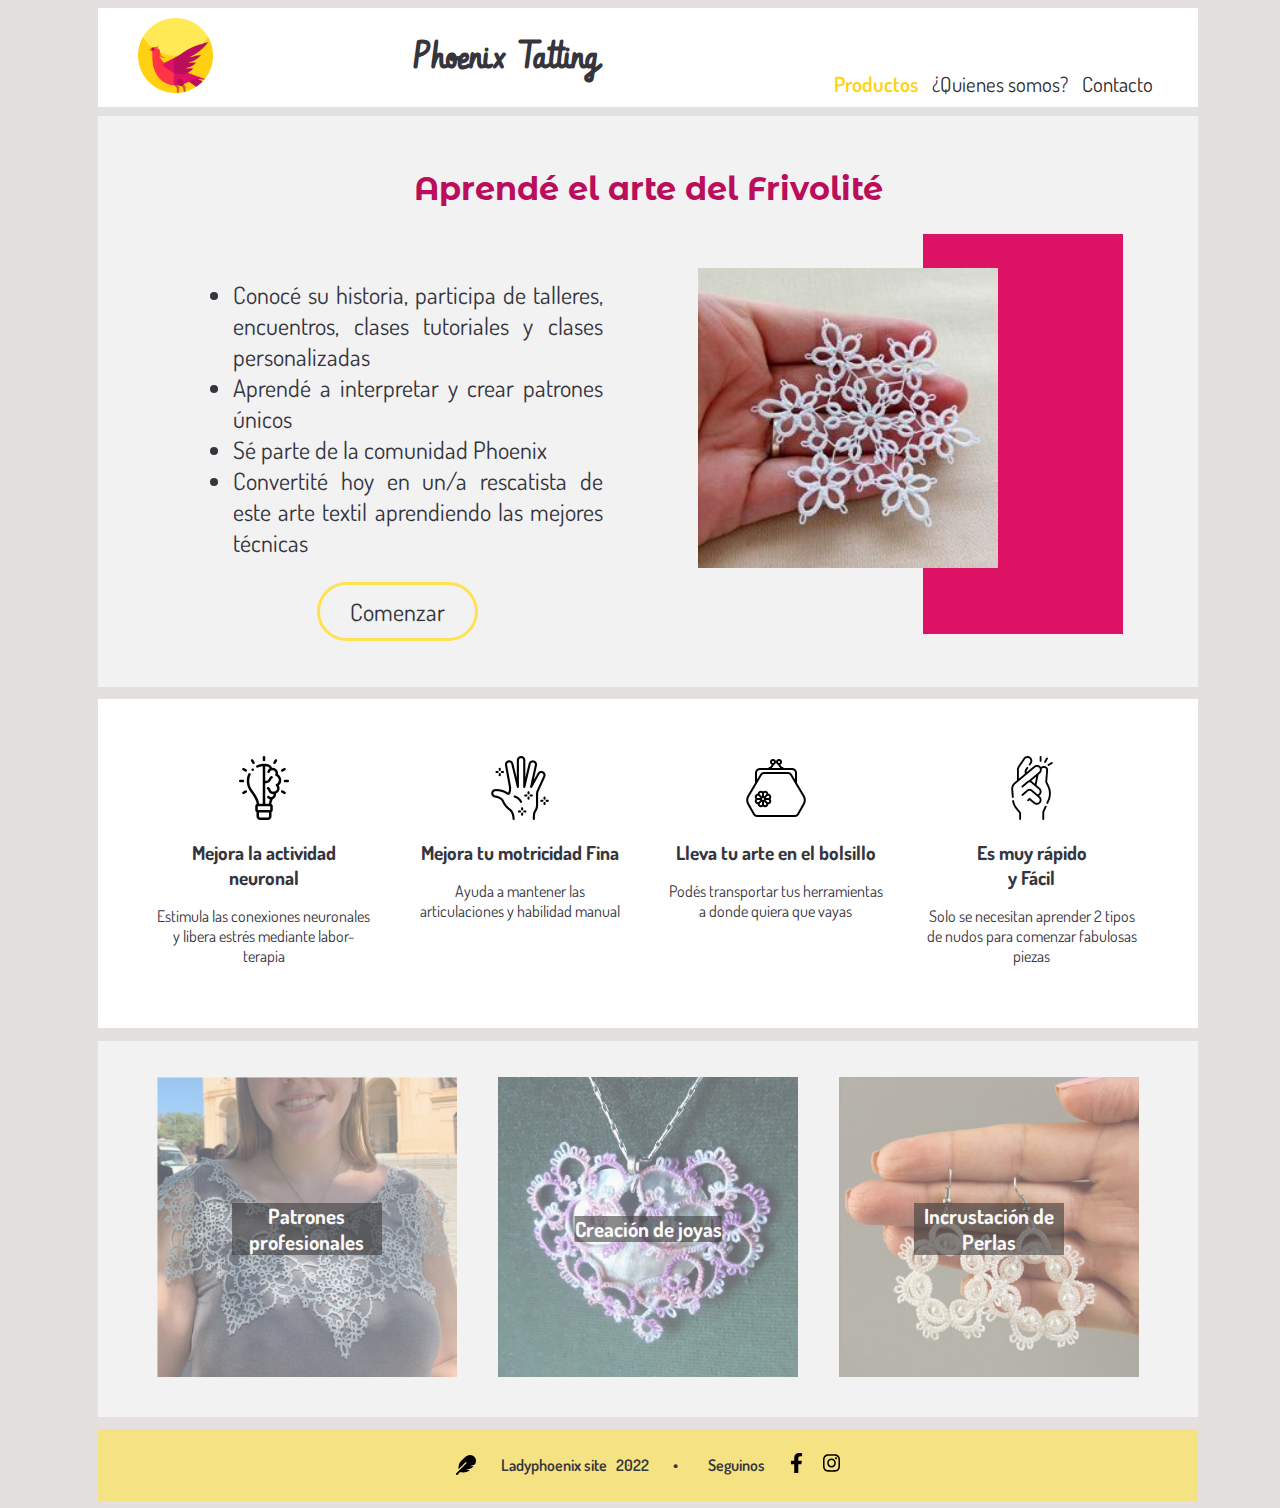
<file: index.html>
<!DOCTYPE html>
<html lang="es">
<head>
    <meta charset="UTF-8">
    <meta http-equiv="X-UA-Compatible" content="IE=edge">
    <link rel="icon" href="fotosFrivolite/favicon.ico">
    <meta name="viewport" content="width=device-width, initial-scale=1.0">
    <title>Phoenix tatting</title>
    <link href="estilos.css" rel="stylesheet">
    <link rel="preconnect" href="https://fonts.googleapis.com">
    <link rel="preconnect" href="https://fonts.gstatic.com" crossorigin>
    <link href="https://fonts.googleapis.com/css2?family=Dosis:wght@200;300;400;500;600;700;800&family=Montserrat+Alternates:ital,wght@0,100;0,200;0,300;0,400;0,500;0,600;0,700;0,800;0,900;1,100;1,200;1,300;1,400;1,500;1,600;1,700;1,800;1,900&family=Vibur&display=swap" rel="stylesheet">


</head>


<body>

<div class="Contenedor">
<header>
    <a href="index.html"><img class="LogoInicio" src="fotosFrivolite/logo.png" alt="Home"></a>
    <a style= "text-decoration: none; color: inherit;" href="index.html"><h1>Phoenix Tatting</h1></a>
    <nav class="Menu">
        <a href="productos.html" class="MenuAnchor">Productos</a>        
        <a href="acercaDe.html" class="MenuAnchor">¿Quienes somos?</a>
        <a href="contacto.html" class="MenuAnchor">Contacto</a> 
    </nav>
</header>

<! ╌ Secciones ╌>

<section class="Inicio SectionImpar" >
        <div class="ImagenesInicio">
            <img class="FotoInicio" src="fotosFrivolite/manoConCopo.jpg" alt="Mano con copo">
            <div class="CuadroRosa"></div>
        </div>
        <h2 class="TituloCuadro">Aprendé el arte del Frivolité</h2>
        <div class="CuadroInfo">
            <ul>
            <li>Conocé su historia, participa de talleres, encuentros, clases tutoriales y clases personalizadas</li>
            <li>Aprendé a interpretar y crear patrones únicos</li>
            <li>Sé parte de la comunidad Phoenix</li>
            <li>Convertité hoy en un/a rescatista de este arte textil aprendiendo las mejores técnicas</li>
            </ul>
            
    <a href="productos.html"><button class="BotonInicio">Comenzar</button></a>
        </div>
  
    
</section>

<section class="Beneficios SectionPar" >
    <div class="Iconos">
        <div class="Icono">
            <img src="fotosFrivolite/bombilla.png" alt="Actividad neuronal">
            <h2>Mejora la actividad neuronal </h2>
            <p>Estimula las conexiones neuronales y libera estrés mediante labor-terapia</p>
        </div>
        
        <div class="Icono"><img src="fotosFrivolite/mano.png" alt="Motricidad">
        <h2>Mejora tu motricidad Fina</h2>
        <p>Ayuda a mantener las articulaciones y habilidad manual </p>
    </div>
        
        <div class="Icono">
            <img src="fotosFrivolite/monedero.png" alt="Portable">
            <h2>Lleva tu arte en el bolsillo</h2>
            <p>Podés transportar tus herramientas a donde quiera que vayas</p>
        </div>
        
        <div class="Icono">
            <img src="fotosFrivolite/chasquido.png" alt="Sencillo">
            <h2>Es muy rápido <br> y Fácil</h2>
            <p>Solo se necesitan aprender 2 tipos de nudos para comenzar fabulosas piezas</p>
        </div>
        

    </div>
    
</section>

<section class="Galeria SectionImpar">
    
    <div class="ContenedorFotoCaratula">
        <img class=" agrandable FotoGaleria" src="fotosFrivolite/gal1.jpg" alt="">
        <div class="textoCentrado">Patrones profesionales</div>
    </div>
           
    <div class="ContenedorFotoCaratula">
        <img class=" agrandable FotoGaleria" src="fotosFrivolite/gal3.jpg" alt="">
        <div class="textoCentrado">Creación de joyas </div>
    </div>

    <div class="ContenedorFotoCaratula">
        <img class="agrandable FotoGaleria" src="fotosFrivolite/gal2.jpg" alt=""> 
        <div class="textoCentrado">Incrustación de Perlas</div>
        
    </div>
        
        
</section>



<footer>
    <img src="fotosFrivolite/feather-solid.svg" alt=""></a>
    <p>Ladyphoenix site &nbsp; 2022 &nbsp; &nbsp; &nbsp;&nbsp;  &#8226;</p>
    <p> Seguinos </p>
    <a href="https://www.facebook.com"> <img src="fotosFrivolite/facebook-f-brands.svg" alt=""></a>
    <a href="https://www.instagram.com"> <img src="fotosFrivolite/instagram-brands.svg" alt=""></a>
</footer>
</div>



</body>
</html>
</file>
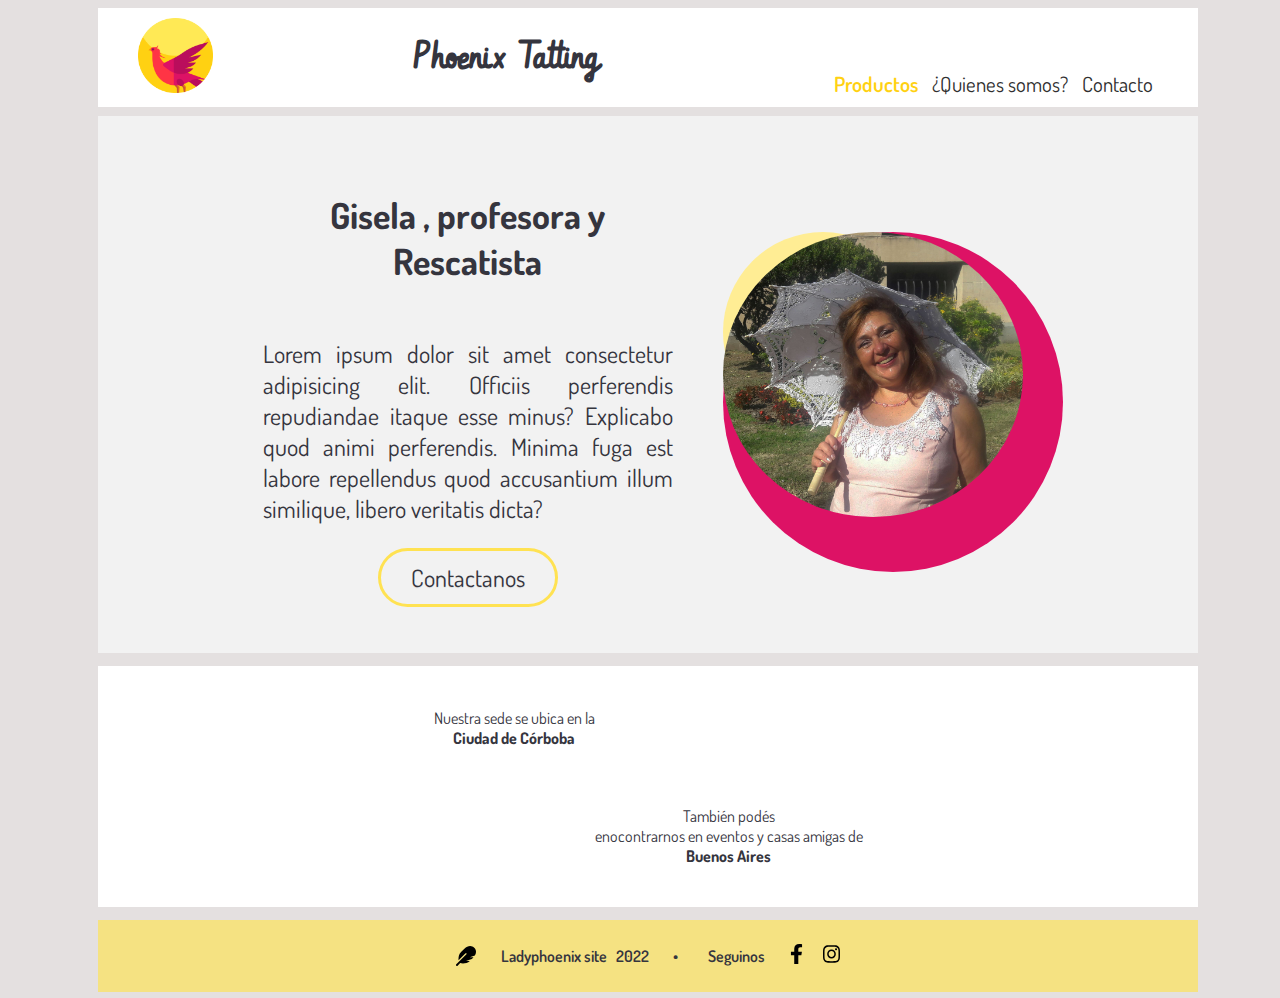
<file: acercaDe.html>
<!DOCTYPE html>
<html lang="en">
<head>
    <meta charset="UTF-8">
    <meta http-equiv="X-UA-Compatible" content="IE=edge">
    <meta name="viewport" content="width=device-width, initial-scale=1.0">
    <title>Conocenos</title>
    <link rel="stylesheet" href="estilos.css">
    <link rel="preconnect" href="https://fonts.googleapis.com">
    <link rel="preconnect" href="https://fonts.gstatic.com" crossorigin>
    <link href="https://fonts.googleapis.com/css2?family=Dosis:wght@200;300;400;500;600;700;800&family=Montserrat+Alternates:ital,wght@0,100;0,200;0,300;0,400;0,500;0,600;0,700;0,800;0,900;1,100;1,200;1,300;1,400;1,500;1,600;1,700;1,800;1,900&family=Vibur&display=swap" rel="stylesheet">
</head>

<body>
    <div class="Contenedor">
        <header>
            <a href="index.html"><img class="LogoInicio" src="fotosFrivolite/logo.png" alt="Home"></a>
            <a style= "text-decoration: none; color: inherit;" href="index.html"><h1>Phoenix Tatting</h1></a>
            <nav class="Menu">
                <a href="productos.html" class="MenuAnchor">Productos</a>        
                <a href="acercaDe.html" class="MenuAnchor">¿Quienes somos?</a>
                <a href="contacto.html" class="MenuAnchor">Contacto</a> 
            </nav>
        </header>

        <div class="SectionImpar">
            <div class="CuadroInfo">
                <h2>Gisela , profesora y Rescatista</h2>
                <p>Lorem ipsum dolor sit amet consectetur adipisicing elit. Officiis perferendis repudiandae itaque esse minus? Explicabo quod animi perferendis. Minima fuga est labore repellendus quod accusantium illum similique, libero veritatis dicta?
                </p>
                <a href="contacto.html"><button class="BotonInicio">Contactanos</button></a>
            </div>
            <div class="ImagenesAcerca">
                <div class="CirculoRosa"></div>
                <div class="CirculoRosa2"></div>
                <img class="FotoAcerca" src="fotosFrivolite/sombrilla.jpg" alt="">
            </div>

        </div>

        <div class="SectionPar"> 
            <div class="ContenedorMapaIz">
                <p>Nuestra sede se ubica en la <br> <b> Ciudad de Córboba</b></p>
            <iframe class="Mapa" src="https://www.google.com/maps/embed?pb=!1m18!1m12!1m3!1d217954.93477487908!2d-64.33477653053339!3d-31.399083591664027!2m3!1f0!2f0!3f0!3m2!1i1024!2i768!4f13.1!3m3!1m2!1s0x9432985f478f5b69%3A0xb0a24f9a5366b092!2zQ8OzcmRvYmE!5e0!3m2!1ses-419!2sar!4v1653424198258!5m2!1ses-419!2sar" border-radius:100% width="600" height="600" style="border:0;" allowfullscreen="" loading="lazy" referrerpolicy="no-referrer-when-downgrade"></iframe>
            </div>
            
            <div class="ContenedorMapaDer">
            <p>También podés <br> enocontrarnos en eventos y casas amigas de <br> <b>Buenos Aires</b></p>
            <iframe class="Mapa" src="https://www.google.com/maps/embed?pb=!1m18!1m12!1m3!1d210146.68169739633!2d-58.57338618654566!3d-34.61574368559228!2m3!1f0!2f0!3f0!3m2!1i1024!2i768!4f13.1!3m3!1m2!1s0x95bcca3b4ef90cbd%3A0xa0b3812e88e88e87!2sBuenos%20Aires%2C%20CABA!5e0!3m2!1ses!2sar!4v1653425699960!5m2!1ses!2sar" width="200" height="200" style="border:0;" allowfullscreen="" loading="lazy" referrerpolicy="no-referrer-when-downgrade"></iframe>
            </div>
        </div> 
        
             
         <footer>
            <img src="fotosFrivolite/feather-solid.svg" alt=""></a>
            <p>Ladyphoenix site &nbsp; 2022 &nbsp; &nbsp; &nbsp;&nbsp;  &#8226;</p>
            <p> Seguinos </p>
            <a href="https://www.facebook.com"> <img src="fotosFrivolite/facebook-f-brands.svg" alt=""></a>
            <a href="https://www.instagram.com"> <img src="fotosFrivolite/instagram-brands.svg" alt=""></a>
        </footer>
    </div>


</body>
</html>
</file>
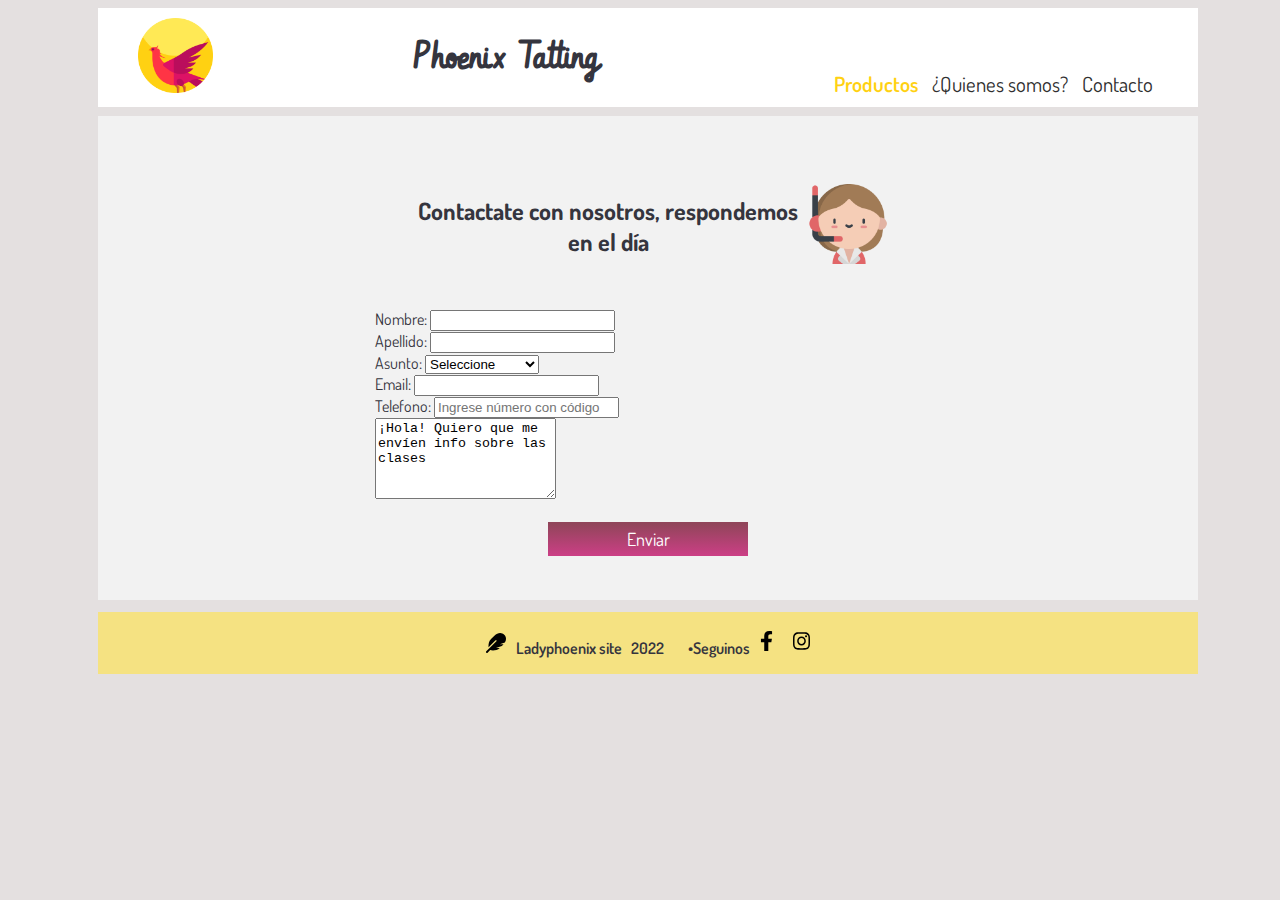
<file: contacto.html>
<!DOCTYPE html>
<html lang="en">
<head>
    <meta charset="UTF-8">
    <meta http-equiv="X-UA-Compatible" content="IE=edge">
    <meta name="viewport" content="width=device-width, initial-scale=1.0">
    <title>Contacto</title>
    <link rel="stylesheet" href="estilos.css">
    <link rel="preconnect" href="https://fonts.googleapis.com">
    <link rel="preconnect" href="https://fonts.gstatic.com" crossorigin>
    <link href="https://fonts.googleapis.com/css2?family=Dosis:wght@200;300;400;500;600;700;800&family=Montserrat+Alternates:ital,wght@0,100;0,200;0,300;0,400;0,500;0,600;0,700;0,800;0,900;1,100;1,200;1,300;1,400;1,500;1,600;1,700;1,800;1,900&family=Vibur&display=swap" rel="stylesheet">
     
    <!-- Bootstrap CSS -->
     <link href="https://cdn.jsdelivr.net/npm/bootstrap@5.1.3/dist/css/bootstrap.min.css" rel="stylesheet" integrity="sha384-1BmE4kWBq78iYhFldvKuhfTAU6auU8tT94WrHftjDbrCEXSU1oBoqyl2QvZ6jIW3" crossorigin="anonymous">
</head>

<body>
    <div class="Contenedor Container-fluid">
        <header>
            <a href="index.html"><img class="LogoInicio" src="fotosFrivolite/logo.png" alt="Home"></a>
            <a style= "text-decoration: none; color: inherit;" href="index.html"><h1>Phoenix Tatting</h1></a>
            <nav class="Menu">
                <a href="productos.html" class="MenuAnchor">Productos</a>        
                <a href="acercaDe.html" class="MenuAnchor">¿Quienes somos?</a>
                <a href="contacto.html" class="MenuAnchor">Contacto</a> 
            </nav>
        </header>


        <section class="SectionImpar Container FormularioContacto ">
        <div class col-lg-12>
            <div class="row espaciada centrada ">
               
                <div class="col-lg-6 col-md-4 col-sm-1" >
                    <h2>Contactate con nosotros, respondemos en el día</h2>
                </div>
                <div class="col-lg-5 col-md-2 col-sm-12">
                    <img class="iconoAgente" src="fotosFrivolite/call-center-agent.png" alt="">
                </div>
            </div>
            <div class="row">
                <form name="fcontacto"  action="">
                    <div class="row">
                    <div class="form-group col-lg-6">
                    <label for="nombre">Nombre: </label>
                    <input  type="text" name="nombre" class="form-control">
                    </div>
                    
                    <div class="form-group col-lg-6">
                    <label for="apellido">Apellido: </label>
                    <input type="text" class="form-control" name="apellido" >
                    </div>
                    </div>
                    <div class="row">
                    <div class="form-group">
                    <label for="asuntos" size="4" multiple>Asunto: </label>
                    <select class="form-control" name="asuntos">
                    <option value="clases">Seleccione</option>
                    <option value="clases">Clases</option>
                      <option value="Masterclasses">Master Classes</option>
                      <option value="Talleres">Talleres</option>
                      <option value="Otro">Otro</option>
                    </select>
                    </div>
                    </div>

                    <div class="row">
                    <div class="form-group col-lg-6">
                    <label for="email">Email: </label>
                    <input type="email" name="email" class="form-control">
                    </div>

                    <div class="form-group col-lg-6">
                    <label for="telefono" >Telefono: </label>
                    <input type="number" name="telefono" class="form-control" placeholder="Ingrese número con código de area sin 0 y 15">
                    </div>
                    </div>
                    <div class="row"> 
                    <div class="form-group">
                    <label for="comenta"></label>
                    <textarea name="comenta" class="form-control" rows="5" cols="20">¡Hola! Quiero que me envíen info sobre las clases</textarea>
                    </div>
                    </div>
                    <div class="row-lg-1 centrada "> 
                    <input class="BotonProducto" type="button" value="Enviar"  onclick="validar_envio()" ></input>
                    </div>
    
                </form>
            </div>
            </div>
        </section>

        <footer>
            <img src="fotosFrivolite/feather-solid.svg" alt="Pluma">
            <p class="textoFooter">Ladyphoenix site &nbsp; 2022 &nbsp; &nbsp; &nbsp;&nbsp;  &#8226;</p>
            <p class="textoFooter"> Seguinos </p>
            <a href="https://www.facebook.com"> <img src="fotosFrivolite/facebook-f-brands.svg" alt="LogoFace"></a>
            <a href="https://www.instagram.com"> <img src="fotosFrivolite/instagram-brands.svg" alt="LogoInsta"></a>
        </footer>
    </div>
    <script src="js/script.js"></script>
</body>
</html>
</file>
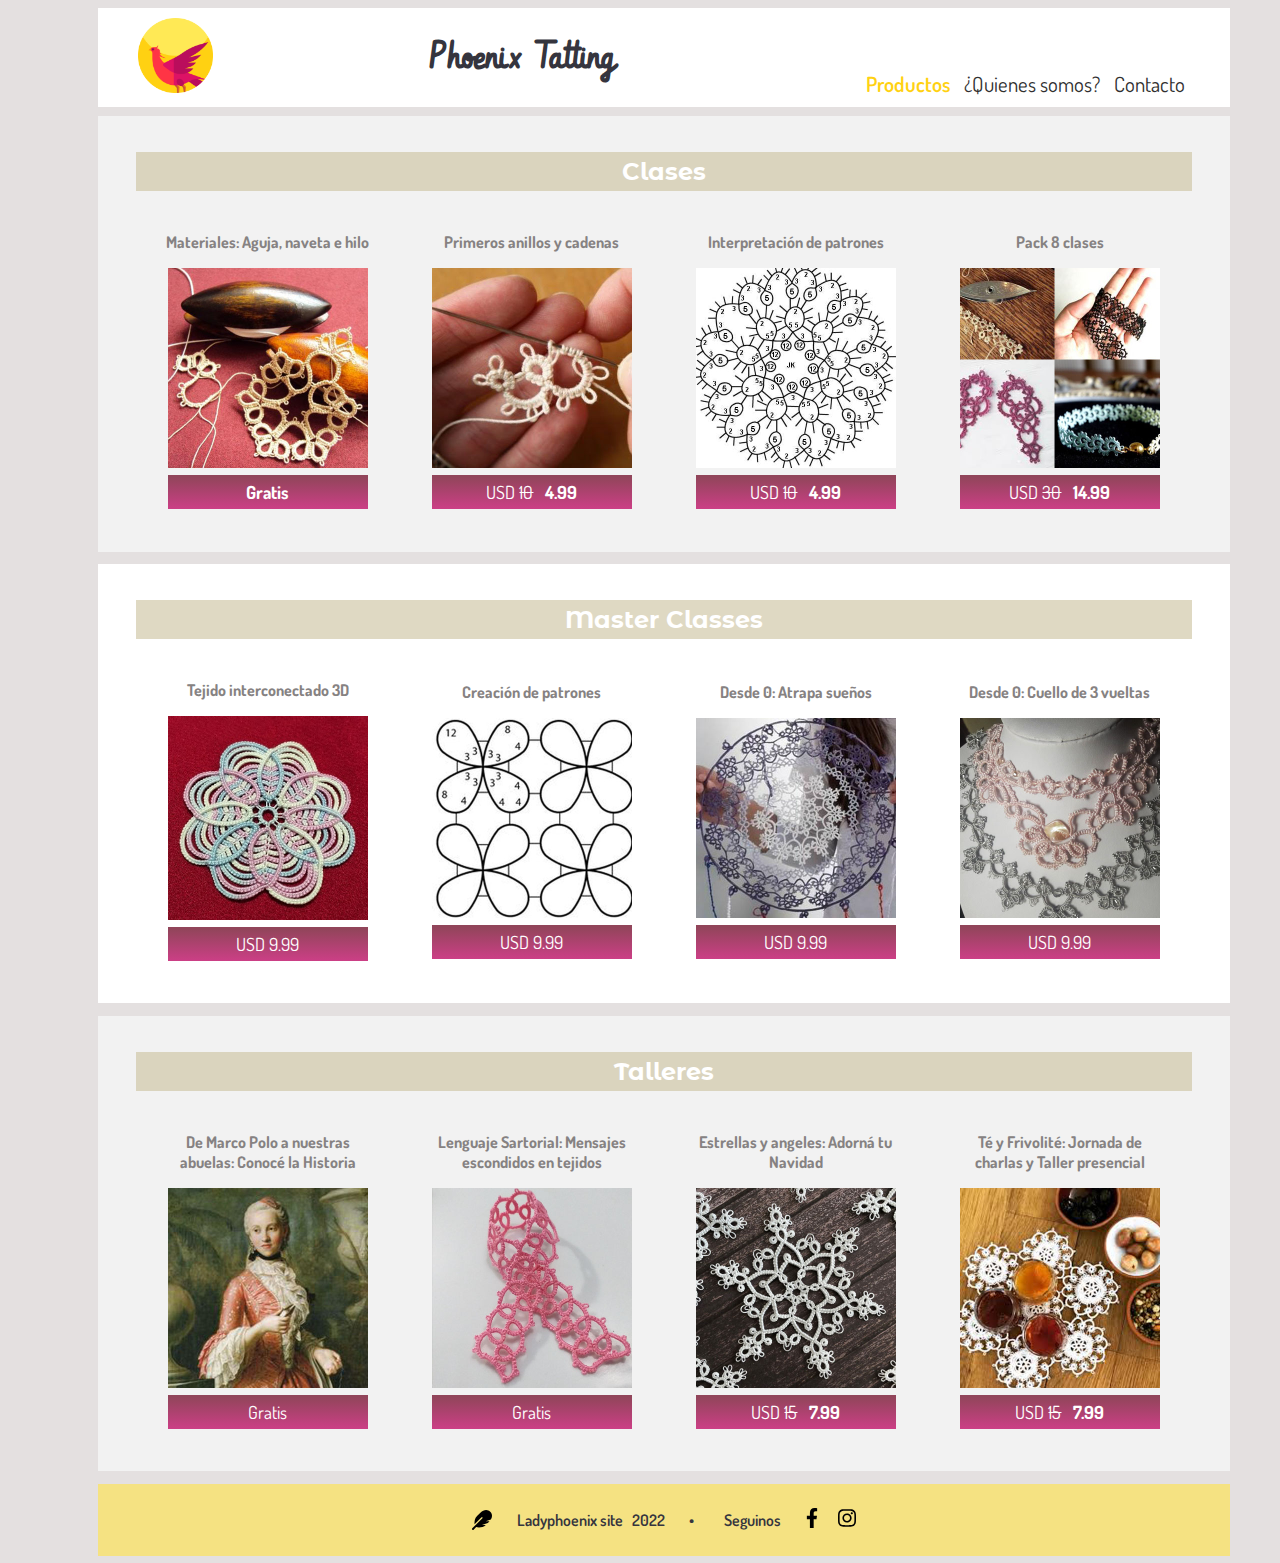
<file: productos.html>
<!DOCTYPE html>
<html lang="en">
<head>
    <meta charset="UTF-8">
    <meta http-equiv="X-UA-Compatible" content="IE=edge">
    <meta name="viewport" content="width=device-width, initial-scale=1.0">
    <title>Productos tatting</title>
    <link rel="stylesheet" href="estilos.css">
    <link rel="preconnect" href="https://fonts.googleapis.com">
    <link rel="preconnect" href="https://fonts.gstatic.com" crossorigin>
    <link href="https://fonts.googleapis.com/css2?family=Dosis:wght@200;300;400;500;600;700;800&family=Montserrat+Alternates:ital,wght@0,100;0,200;0,300;0,400;0,500;0,600;0,700;0,800;0,900;1,100;1,200;1,300;1,400;1,500;1,600;1,700;1,800;1,900&family=Vibur&display=swap" rel="stylesheet">
</head>
<body>
    <div class="Contenedor">
        <header>
            <a href="index.html"><img class="LogoInicio" src="fotosFrivolite/logo.png" alt="Home"></a>
            <a style= "text-decoration: none; color: inherit;" href="index.html"><h1>Phoenix Tatting</h1></a>
            <nav class="Menu">
                <a href="productos.html" class="MenuAnchor">Productos</a>        
                <a href="acercaDe.html" class="MenuAnchor">¿Quienes somos?</a>
                <a href="contacto.html" class="MenuAnchor">Contacto</a> 
            </nav>
        </header>

        <section class="SectionImpar">
            <div>
            <h2 class="TituloSeccion">Clases</h2>
            <div class="Galeria">
                <div class="ContenedorProducto agrandable">
                    <p>Materiales: Aguja, naveta e hilo</p>
                    <img src="fotosFrivolite/navetas.jpg" alt="">
                    <a href="contacto.html"><button class="BotonProducto"><b>Gratis</b></button></a>
                </div>

                <div class="ContenedorProducto agrandable">
                    <p>Primeros anillos y cadenas</p>
                    <img src="fotosFrivolite/anillo mano.jpg" alt="">
                    <a href="contacto.html"><button class="BotonProducto">USD <del> 10</del> <b> &nbsp 4.99 </b> </button></a>
                </div>

                <div class="ContenedorProducto agrandable">
                    <p>Interpretación de patrones</p>
                    <img src="fotosFrivolite/patron.jpg" alt="">
                    <a href="contacto.html"><button class="BotonProducto">USD <del> 10</del> <b> &nbsp 4.99 </b> </button></a>
                </div>

                <div class="ContenedorProducto agrandable">
                    <p>Pack 8 clases</p>
                    <img src="fotosFrivolite/pack.jpg" alt="">
                    <a href="contacto.html"><button class="BotonProducto">USD <del> 30</del> <b> &nbsp 14.99 </b> </button></a>
                </div>
                
    
            </div>
        </div>
        </section>

        <section class="SectionPar">
            <div>
            <h2 class="TituloSeccion">Master Classes</h2>
            <div class="Galeria">
                <div class="ContenedorProducto agrandable">
                    <p>Tejido interconectado 3D</p>
                    <img src="fotosFrivolite/encaje 3d.jpg" alt="">
                    <a href="contacto.html"><button class="BotonProducto">USD 9.99</button></a>
                </div>

                <div class="ContenedorProducto agrandable">
                    <p>Creación de patrones</p>
                    <img src="fotosFrivolite/patronflor.jpg" alt="">
                    <a href="contacto.html"><button class="BotonProducto">USD 9.99</button></a>
                </div>

                <div class="ContenedorProducto agrandable">
                    <p>Desde 0: Atrapa sueños  </p>
                    <img src="fotosFrivolite/atrapador.jpg" alt="">
                    <a href="contacto.html"><button class="BotonProducto">USD 9.99</button></a>
                </div>

                <div class="ContenedorProducto agrandable">
                    <p>Desde 0: Cuello de 3 vueltas</p>
                    <img src="fotosFrivolite/cuello3.jpg" alt="">
                    <a href="contacto.html"><button class="BotonProducto">USD 9.99</button></a>
                </div>
        </div>
         </div>
        </section>

        <section class="SectionImpar">
            <div>
                <h2 class="TituloSeccion">Talleres</h2>
                <div class="Galeria">
                    <div class="ContenedorProducto agrandable">
                        <p>De Marco Polo a nuestras abuelas: Conocé la Historia</p>
                        <img src="fotosFrivolite/cuadro.jpg" alt="">
                        <a href="contacto.html"><button class="BotonProducto">Gratis</button></a>
                    </div>
    
                    <div class="ContenedorProducto agrandable">
                        <p>Lenguaje Sartorial: Mensajes escondidos en tejidos</p>
                        <img src="fotosFrivolite/lazorosa.JPG" alt="">
                        <a href="contacto.html"><button class="BotonProducto">Gratis</button></a>
                    </div>
    
                    <div class="ContenedorProducto agrandable">
                        <p>Estrellas y angeles: Adorná tu Navidad</p>
                        <img src="fotosFrivolite/copo.jpg" alt="">
                        <a href="contacto.html"><button class="BotonProducto">USD <del> 15</del><b> &nbsp 7.99 </b></button></a>
                    </div>
    
                    <div class="ContenedorProducto agrandable">
                        <p>Té y Frivolité: Jornada de charlas y Taller presencial</p>
                        <img src="fotosFrivolite/te.jpg" alt="">
                        <a href="contacto.html"><button class="BotonProducto">USD <del> 15</del> <b> &nbsp 7.99 </b>
                        </button></a>
                    </div>
                </div>
            </div>
            
        </section>

        <footer>
            <img src="fotosFrivolite/feather-solid.svg" alt=""></a>
            <p>Ladyphoenix site &nbsp; 2022 &nbsp; &nbsp; &nbsp;&nbsp;  &#8226;</p>
            <p> Seguinos </p>
            <a href="https://www.facebook.com"> <img src="fotosFrivolite/facebook-f-brands.svg" alt=""></a>
            <a href="https://www.instagram.com"> <img src="fotosFrivolite/instagram-brands.svg" alt=""></a>
        </footer>

    </div>
       

   
</body>
</html>
</file>
<file: estilos.css>
:root{
    font-size: 16px;
    
}

body {
background-color: #d7d1d1ab;
}

/* Contenedor de header, sections y footer,
 Ordenado mediante Flex */
.Contenedor{
    position: absolute;
    display: flex;
    flex-direction: column;
    flex-wrap: wrap;
    font-family:"Dosis",sans-serif;
    font-size: 1rem;
    color:#35353e;
    z-index: -4;
    width: 100%;
}

.Contenedor h2{
    text-align: center;
}

/* Contenedor de Logo , Titulo y Menú de navegación */
header{
    align-self: flex-start;
    align-self: stretch;
    top: 0;
overflow-y: auto;
    background-color: white;
    height: 3%;
    display: flex;
    justify-content: space-between;
    align-items: center;
    padding: 10px 40px;
    margin-bottom:5px ;
    margin: 0% 7%;
    position: sticky;
    z-index: 8;
    border-bottom:3px solid  #d7d1d1ab;
    
    
    
}

.LogoInicio{
    height: 75px;
    align-self: flex-start;
   
}

h1{
    font-size: 2.3rem;
    font-family: "Vibur";
    align-self: center;
    margin: 0%;
    padding-right: 30px;
}

.Menu{
    
    font-size: 1.3rem;
   align-self: flex-end;

}

 .Menu a {
    color: rgb(48, 47, 47);
    text-decoration: none;
    padding: 5px;
}

.Menu a:first-child{
    color: #ffd112;
    font-weight: 600;
}

.Menu a:hover{
    color: black;
    font-weight: bold;
}


/* Contenedor de sección*/
.SectionImpar {
    background-color: #f2f2f2;
    height: 30%;
    display: flex;
    margin: 0.5% 7%;
    justify-content: center;
    flex-wrap: wrap;
    padding: 2% 3%;

}



.Inicio{
    display: flex;
    flex-direction: row;
    height: 20%;
}
.CuadroInfo {
    width: 40%;
    display: flex;
    flex-direction: column;
    align-items: center;
    padding: 2%;
    text-align: justify;
    font-size: 1.5rem;
}

.TituloCuadro {
    color: #ba0d5c;
    width: 100%;
    font-family:"Montserrat alternates";
    font-size:2rem;
    justify-self: flex-start;
}

.BotonInicio {
	background-color:transparent;
	border-radius:42px;
	border:3px solid #ffe252;
	display:inline-block;
	cursor:pointer;
	color:#35353e;
	font-family:"Dosis";
	font-size:1.5rem;
	padding:11px 30px;
	text-decoration:none;
	text-shadow:0px 1px 0px #e3e3e3;
}
.BotonInicio:hover {
	background:linear-gradient(to bottom, #ffffff 5%, #ffffff 100%);
	background-color:#ffffff;
	border-radius:42px;
	border:3px solid #ffe252;
    color: rgb(92, 87, 87);
}
.BotonInicio:active {
	position:relative;
	top:1px;
}


.ImagenesInicio{
    display: flex;
    order:2;
    flex-wrap: wrap;

}



.FotoInicio{
    height: 300px;
    position: relative;
    top: 8%;
    left: 15%;
}


.CuadroRosa{
width: 200px;
height: 400px;
background-color: #dd1265;
}



.SectionPar {
    background-color: #ffffff;
    height: 30%;
    display: flex;
    margin: 0.5% 7%;
    justify-content: center;
    flex-wrap: wrap;
    padding: 2% 3%;

}

.Beneficios{
    height: 10%;
    
}
.Iconos{
    display: flex;
    flex-direction: row;
    justify-content: space-between;
    flex-wrap: nowrap;
}

.Iconos img{
    width: 30%;
}

.Icono{
    font-size: 1rem;
    font-weight: 400;
    text-align: center;
    display: flexbox;
    justify-content: center;
    align-items: center;
    padding: 3% 2% 2% 2%;
}
.Icono h2{
    font-size: 1.2rem;

    
}

.Galeria{
    display: flex;
    justify-content:space-around;
    
   
}

.FotoGaleria {
    width: 300px;
    padding: 10px 0px;
    opacity: 0.6;
    position: relative;
}

.agrandable{ transition: all .2s ease-in-out; }
.agrandable:hover { transform: scale(1.1); opacity: 1; z-index: 4;}

.ContenedorFotoCaratula {
    position: relative;
    text-align: center;
  }

.textoCentrado {
position: absolute;
  top: 50%;
  left: 50%;
  transform: translate(-50%, -50%);
    color: #faf8f8;
    font-size: 1.3rem;
    font-weight: 700;
    opacity: 1;
    text-align: center;
    z-index:1;
    background-color: rgba(61, 61, 61, 0.6);
  }


footer{
    height: 3%;
    background-color: #f5e282;
    margin: 0.5% 7%;
    display: flex;
    justify-content: center;
    align-items: center;
    font-weight: 600;
}

footer img{
    height: 20px;
    padding: 0px 10px;
}

.textoFooter{
    padding:10px 0px 0px 0px;
}
footer p{
    padding: 10px 15px;
    
}

.TituloSeccion{
    font-family: "Montserrat alternates";
    width: 100%;
    margin: 10px 0px;
    padding: 5px 0px;
    color: white;
    background-color: rgba(201, 192, 155, 0.6)
}



.ContenedorProducto{
margin: 10px;
display: flex;
flex-direction: column;
justify-content: center;
align-items: center;
padding: 5px 20px;
font-weight: bold;
color: #868282;
text-align: center;
}

.ContenedorProducto img{
    width: 200px;
    margin-bottom: 5px;
}

.BotonProducto {
	
	background:linear-gradient(to bottom, #91455a 5%, #cc3f86 100%);
	background-color:#d63260;
    color: white;
    width: 200px;
    font-family:"Dosis";
	font-size:18px;
	padding:6px 24px;
    margin: 2px;
	text-decoration:none;
    width: 200px;
    border: 0px;
}
.BotonProducto:hover {
	background:linear-gradient(to bottom,#d93486  5%, #d63260 100%);
	background-color:#d63260;
    color: white;
    width: 200px;
}


.ImagenesAcerca{
    margin: 90px 30px;
}

.CirculoRosa{
    background-color: #ffed94;
    border-radius: 100%;
    position: absolute;
 ;z-index: 2;
    width: 200px;
    height: 200px;

}

.CirculoRosa2{
    background-color: #dd1265;;
    border-radius: 100%;
    position: absolute;

    width: 340px;
    height: 340px;
    z-index: 1;

}

.FotoAcerca{
  position: relative;
    width: 300px;
    border-radius: 100%;
    z-index: 3;
}

.ContenedorMapaIz{
    display: flex;
    text-align: center;
    
}

.ContenedorMapaDer{
    display: flex;
    text-align: center;
    
    align-items: end;
}

.ContenedorMapaIz p{
    order: 2;
    align-self: flex-start;
    align-items: flex-start;
}

.ContenedorMapaDer p{
    align-self:end
}
.Mapa {
    width: 150px;
    height: 150px;
    border-radius: 100%;
    padding: 20px;
}

.FormularioContacto{
    padding: 2%;
}

.iconoAgente{
    width: 80px;
}

.centrada{
    display: flex;
    justify-content: center;
    align-items: center;
    margin: 3%;
}

.espaciada{
    display: flex;
    justify-content: space-between;
    align-items: center;
    padding: 3%;
}


@media (max-width: 625px ){
 
.LogoInicio{
    padding-right: 20px;
}

.SectionImpar{
    padding: 2% 1%;
}

.SectionPar{
    padding: 2% 1%;
}

h1{
    padding-right: 20px;
    
}

.Inicio{
    flex-direction: row;
}

.CuadroRosa{
    width: 200px;
    height: 200px;
    position: absolute;
    z-index: 0;
  
}


.CuadroInfo{
    width: 60%;
    order:3;
    padding:5%;
}

.TituloCuadro{
    flex-direction: row;
    justify-content: center;
    align-self: center;
    width: 100%;
    order:1
}

.ImagenesInicio{
    width: 100%;
    padding: 5%;
    order:2;
    flex-direction: row;

}

.FotoInicio{
    position: relative;
padding: 0px 5% 5% 5%;
width: 200px;
height: 200px;
z-index: 1;


}

.Galeria{
   
    flex-direction: row;
    justify-content: center;
    align-items: center;
    flex-wrap: wrap;
    margin: 30px;

}

.ContenedorFotoCaratula{
    width:200px;
    padding:5%;

    
}

.agrandable{
    opacity: 1;
    width: 200px;
    height: 200px;
}

.FotoGaleria{
    width: 200px;
    height: 200px;
   
}

.Menu{
    display: flex;
    flex-direction: column;
}

.MenuAnchor{
    width: 100%;
}

.ContenedorProducto {
    margin: 10% 0%;

}

}
</file>
